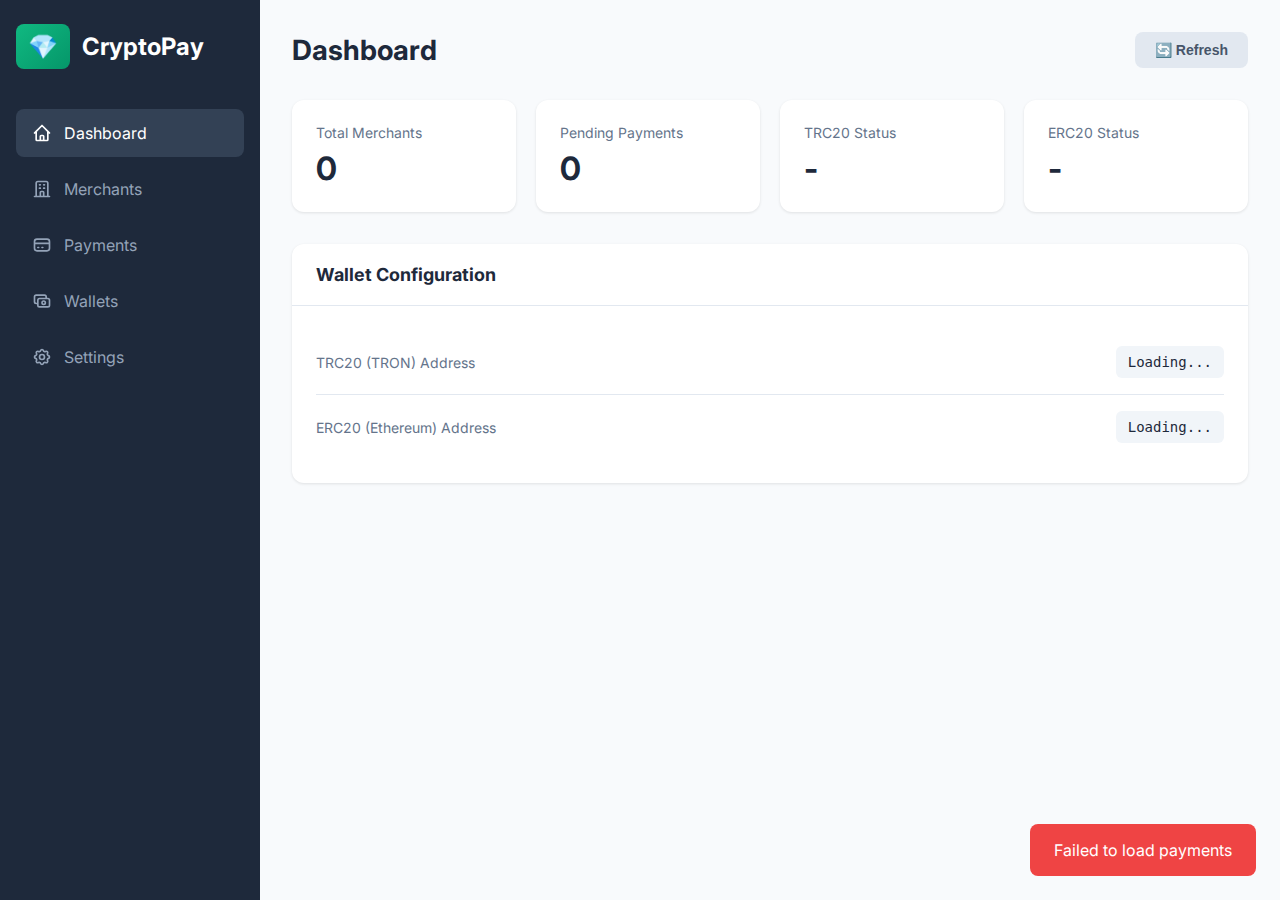
<file: admin-dashboard/index.html>
<!DOCTYPE html>
<html lang="en">
<head>
    <meta charset="UTF-8">
    <meta name="viewport" content="width=device-width, initial-scale=1.0">
    <title>CryptoPay Admin Dashboard</title>
    <link href="https://fonts.googleapis.com/css2?family=Inter:wght@400;500;600;700&display=swap" rel="stylesheet">
    <style>
        * { margin: 0; padding: 0; box-sizing: border-box; }
        body { font-family: 'Inter', sans-serif; background: #f8fafc; min-height: 100vh; }
        
        /* Sidebar */
        .sidebar { position: fixed; left: 0; top: 0; width: 260px; height: 100vh; background: #1e293b; padding: 24px 16px; }
        .logo { color: #fff; font-size: 24px; font-weight: 700; margin-bottom: 40px; display: flex; align-items: center; gap: 12px; }
        .logo span { background: linear-gradient(135deg, #10b981, #059669); padding: 8px 12px; border-radius: 8px; }
        .nav-item { display: flex; align-items: center; gap: 12px; padding: 14px 16px; color: #94a3b8; text-decoration: none; border-radius: 8px; margin-bottom: 8px; transition: all 0.2s; cursor: pointer; }
        .nav-item:hover, .nav-item.active { background: #334155; color: #fff; }
        .nav-item svg { width: 20px; height: 20px; }
        
        /* Main Content */
        .main { margin-left: 260px; padding: 32px; }
        .header { display: flex; justify-content: space-between; align-items: center; margin-bottom: 32px; }
        .header h1 { font-size: 28px; color: #1e293b; }
        .header-actions { display: flex; gap: 12px; }
        
        /* Cards */
        .stats-grid { display: grid; grid-template-columns: repeat(4, 1fr); gap: 20px; margin-bottom: 32px; }
        .stat-card { background: #fff; border-radius: 12px; padding: 24px; box-shadow: 0 1px 3px rgba(0,0,0,0.1); }
        .stat-card .label { font-size: 14px; color: #64748b; margin-bottom: 8px; }
        .stat-card .value { font-size: 32px; font-weight: 700; color: #1e293b; }
        .stat-card .change { font-size: 13px; margin-top: 8px; }
        .stat-card .change.up { color: #10b981; }
        .stat-card .change.down { color: #ef4444; }
        
        /* Tables */
        .card { background: #fff; border-radius: 12px; box-shadow: 0 1px 3px rgba(0,0,0,0.1); overflow: hidden; margin-bottom: 24px; }
        .card-header { padding: 20px 24px; border-bottom: 1px solid #e2e8f0; display: flex; justify-content: space-between; align-items: center; }
        .card-header h2 { font-size: 18px; color: #1e293b; }
        .card-body { padding: 24px; }
        
        table { width: 100%; border-collapse: collapse; }
        th, td { text-align: left; padding: 14px 16px; border-bottom: 1px solid #e2e8f0; }
        th { font-size: 12px; text-transform: uppercase; color: #64748b; font-weight: 600; background: #f8fafc; }
        td { font-size: 14px; color: #334155; }
        tr:last-child td { border-bottom: none; }
        tr:hover { background: #f8fafc; }
        
        /* Buttons */
        .btn { padding: 10px 20px; border-radius: 8px; font-size: 14px; font-weight: 600; cursor: pointer; border: none; transition: all 0.2s; display: inline-flex; align-items: center; gap: 8px; }
        .btn-primary { background: #10b981; color: #fff; }
        .btn-primary:hover { background: #059669; }
        .btn-secondary { background: #e2e8f0; color: #475569; }
        .btn-secondary:hover { background: #cbd5e1; }
        .btn-sm { padding: 6px 12px; font-size: 13px; }
        .btn-danger { background: #ef4444; color: #fff; }
        .btn-danger:hover { background: #dc2626; }
        
        /* Status badges */
        .badge { padding: 4px 10px; border-radius: 20px; font-size: 12px; font-weight: 600; }
        .badge-success { background: #d1fae5; color: #059669; }
        .badge-warning { background: #fef3c7; color: #d97706; }
        .badge-danger { background: #fee2e2; color: #dc2626; }
        .badge-info { background: #dbeafe; color: #2563eb; }
        
        /* Forms */
        .form-group { margin-bottom: 20px; }
        .form-group label { display: block; font-size: 14px; font-weight: 500; color: #374151; margin-bottom: 8px; }
        .form-group input, .form-group select { width: 100%; padding: 12px 16px; border: 1px solid #d1d5db; border-radius: 8px; font-size: 14px; transition: all 0.2s; }
        .form-group input:focus, .form-group select:focus { outline: none; border-color: #10b981; box-shadow: 0 0 0 3px rgba(16, 185, 129, 0.1); }
        
        /* Modal */
        .modal-overlay { position: fixed; top: 0; left: 0; right: 0; bottom: 0; background: rgba(0,0,0,0.5); display: none; align-items: center; justify-content: center; z-index: 1000; }
        .modal-overlay.active { display: flex; }
        .modal { background: #fff; border-radius: 16px; width: 100%; max-width: 500px; max-height: 90vh; overflow-y: auto; }
        .modal-header { padding: 20px 24px; border-bottom: 1px solid #e2e8f0; display: flex; justify-content: space-between; align-items: center; }
        .modal-header h3 { font-size: 18px; color: #1e293b; }
        .modal-close { background: none; border: none; font-size: 24px; cursor: pointer; color: #64748b; }
        .modal-body { padding: 24px; }
        .modal-footer { padding: 16px 24px; border-top: 1px solid #e2e8f0; display: flex; justify-content: flex-end; gap: 12px; }
        
        /* Config Section */
        .config-item { display: flex; justify-content: space-between; align-items: center; padding: 16px 0; border-bottom: 1px solid #e2e8f0; }
        .config-item:last-child { border-bottom: none; }
        .config-item .label { font-size: 14px; color: #64748b; }
        .config-item .value { font-size: 14px; color: #1e293b; font-family: monospace; background: #f1f5f9; padding: 8px 12px; border-radius: 6px; }
        
        /* Sections */
        .section { display: none; }
        .section.active { display: block; }
        
        /* Toast */
        .toast { position: fixed; bottom: 24px; right: 24px; background: #1e293b; color: #fff; padding: 16px 24px; border-radius: 8px; display: none; z-index: 2000; }
        .toast.success { background: #10b981; }
        .toast.error { background: #ef4444; }
        .toast.show { display: block; animation: slideIn 0.3s ease; }
        @keyframes slideIn { from { transform: translateY(20px); opacity: 0; } to { transform: translateY(0); opacity: 1; } }
        
        /* Copy button */
        .copy-btn { background: none; border: none; cursor: pointer; color: #64748b; padding: 4px; }
        .copy-btn:hover { color: #10b981; }
        
        /* Responsive */
        @media (max-width: 1200px) { .stats-grid { grid-template-columns: repeat(2, 1fr); } }
        @media (max-width: 768px) { 
            .sidebar { width: 100%; height: auto; position: relative; }
            .main { margin-left: 0; }
            .stats-grid { grid-template-columns: 1fr; }
        }
    </style>
</head>
<body>
    <div class="sidebar">
        <div class="logo"><span>💎</span> CryptoPay</div>
        <nav>
            <div class="nav-item active" onclick="showSection('dashboard')">
                <svg fill="none" stroke="currentColor" viewBox="0 0 24 24"><path stroke-linecap="round" stroke-linejoin="round" stroke-width="2" d="M3 12l2-2m0 0l7-7 7 7M5 10v10a1 1 0 001 1h3m10-11l2 2m-2-2v10a1 1 0 01-1 1h-3m-6 0a1 1 0 001-1v-4a1 1 0 011-1h2a1 1 0 011 1v4a1 1 0 001 1m-6 0h6"/></svg>
                Dashboard
            </div>
            <div class="nav-item" onclick="showSection('merchants')">
                <svg fill="none" stroke="currentColor" viewBox="0 0 24 24"><path stroke-linecap="round" stroke-linejoin="round" stroke-width="2" d="M19 21V5a2 2 0 00-2-2H7a2 2 0 00-2 2v16m14 0h2m-2 0h-5m-9 0H3m2 0h5M9 7h1m-1 4h1m4-4h1m-1 4h1m-5 10v-5a1 1 0 011-1h2a1 1 0 011 1v5m-4 0h4"/></svg>
                Merchants
            </div>
            <div class="nav-item" onclick="showSection('payments')">
                <svg fill="none" stroke="currentColor" viewBox="0 0 24 24"><path stroke-linecap="round" stroke-linejoin="round" stroke-width="2" d="M3 10h18M7 15h1m4 0h1m-7 4h12a3 3 0 003-3V8a3 3 0 00-3-3H6a3 3 0 00-3 3v8a3 3 0 003 3z"/></svg>
                Payments
            </div>
            <div class="nav-item" onclick="showSection('wallets')">
                <svg fill="none" stroke="currentColor" viewBox="0 0 24 24"><path stroke-linecap="round" stroke-linejoin="round" stroke-width="2" d="M17 9V7a2 2 0 00-2-2H5a2 2 0 00-2 2v6a2 2 0 002 2h2m2 4h10a2 2 0 002-2v-6a2 2 0 00-2-2H9a2 2 0 00-2 2v6a2 2 0 002 2zm7-5a2 2 0 11-4 0 2 2 0 014 0z"/></svg>
                Wallets
            </div>
            <div class="nav-item" onclick="showSection('settings')">
                <svg fill="none" stroke="currentColor" viewBox="0 0 24 24"><path stroke-linecap="round" stroke-linejoin="round" stroke-width="2" d="M10.325 4.317c.426-1.756 2.924-1.756 3.35 0a1.724 1.724 0 002.573 1.066c1.543-.94 3.31.826 2.37 2.37a1.724 1.724 0 001.065 2.572c1.756.426 1.756 2.924 0 3.35a1.724 1.724 0 00-1.066 2.573c.94 1.543-.826 3.31-2.37 2.37a1.724 1.724 0 00-2.572 1.065c-.426 1.756-2.924 1.756-3.35 0a1.724 1.724 0 00-2.573-1.066c-1.543.94-3.31-.826-2.37-2.37a1.724 1.724 0 00-1.065-2.572c-1.756-.426-1.756-2.924 0-3.35a1.724 1.724 0 001.066-2.573c-.94-1.543.826-3.31 2.37-2.37.996.608 2.296.07 2.572-1.065z"/><path stroke-linecap="round" stroke-linejoin="round" stroke-width="2" d="M15 12a3 3 0 11-6 0 3 3 0 016 0z"/></svg>
                Settings
            </div>
        </nav>
    </div>

    <div class="main">
        <!-- Dashboard Section -->
        <div id="dashboard" class="section active">
            <div class="header">
                <h1>Dashboard</h1>
                <div class="header-actions">
                    <button class="btn btn-secondary" onclick="refreshData()">🔄 Refresh</button>
                </div>
            </div>
            
            <div class="stats-grid">
                <div class="stat-card">
                    <div class="label">Total Merchants</div>
                    <div class="value" id="totalMerchants">0</div>
                </div>
                <div class="stat-card">
                    <div class="label">Pending Payments</div>
                    <div class="value" id="pendingPayments">0</div>
                </div>
                <div class="stat-card">
                    <div class="label">TRC20 Status</div>
                    <div class="value" id="trc20Status">-</div>
                </div>
                <div class="stat-card">
                    <div class="label">ERC20 Status</div>
                    <div class="value" id="erc20Status">-</div>
                </div>
            </div>
            
            <div class="card">
                <div class="card-header">
                    <h2>Wallet Configuration</h2>
                </div>
                <div class="card-body">
                    <div class="config-item">
                        <span class="label">TRC20 (TRON) Address</span>
                        <span class="value" id="trc20Address">Loading...</span>
                    </div>
                    <div class="config-item">
                        <span class="label">ERC20 (Ethereum) Address</span>
                        <span class="value" id="erc20Address">Loading...</span>
                    </div>
                </div>
            </div>
        </div>

        <!-- Merchants Section -->
        <div id="merchants" class="section">
            <div class="header">
                <h1>Merchants</h1>
                <button class="btn btn-primary" onclick="openAddMerchantModal()">+ Add Merchant</button>
            </div>
            
            <div class="card">
                <div class="card-body">
                    <table>
                        <thead>
                            <tr>
                                <th>Name</th>
                                <th>Merchant ID</th>
                                <th>API Key</th>
                                <th>Status</th>
                                <th>Actions</th>
                            </tr>
                        </thead>
                        <tbody id="merchantsTable">
                            <tr><td colspan="5">Loading...</td></tr>
                        </tbody>
                    </table>
                </div>
            </div>
        </div>

        <!-- Payments Section -->
        <div id="payments" class="section">
            <div class="header">
                <h1>Pending Payments</h1>
                <button class="btn btn-secondary" onclick="loadPendingPayments()">🔄 Refresh</button>
            </div>
            
            <div class="card">
                <div class="card-body">
                    <table>
                        <thead>
                            <tr>
                                <th>Order Ref</th>
                                <th>Amount</th>
                                <th>Network</th>
                                <th>Address</th>
                                <th>Expires</th>
                                <th>Actions</th>
                            </tr>
                        </thead>
                        <tbody id="paymentsTable">
                            <tr><td colspan="6">Loading...</td></tr>
                        </tbody>
                    </table>
                </div>
            </div>
        </div>

        <!-- Wallets Section -->
        <div id="wallets" class="section">
            <div class="header">
                <h1>Wallet Management</h1>
            </div>
            
            <div class="card">
                <div class="card-header">
                    <h2>Receiving Wallets</h2>
                </div>
                <div class="card-body">
                    <p style="color: #64748b; margin-bottom: 20px;">To change wallet addresses, update the environment variables in Google Cloud Run.</p>
                    
                    <div class="form-group">
                        <label>TRC20 (TRON) Wallet</label>
                        <input type="text" id="walletTrc20" readonly>
                    </div>
                    <div class="form-group">
                        <label>ERC20 (Ethereum) Wallet</label>
                        <input type="text" id="walletErc20" readonly>
                    </div>
                    
                    <div style="background: #f0fdf4; border: 1px solid #bbf7d0; border-radius: 8px; padding: 16px; margin-top: 20px;">
                        <strong style="color: #166534;">💡 To update wallets:</strong>
                        <p style="color: #166534; margin-top: 8px; font-size: 14px;">Run this command in Google Cloud Shell with your new addresses:</p>
                        <pre style="background: #166534; color: #fff; padding: 12px; border-radius: 6px; margin-top: 12px; overflow-x: auto; font-size: 12px;">gcloud run services update cryptopay-api --region us-central1 \
  --set-env-vars="Tron__AdminAddress=NEW_TRON_ADDRESS,Ethereum__AdminAddress=NEW_ETH_ADDRESS"</pre>
                    </div>
                </div>
            </div>
        </div>

        <!-- Settings Section -->
        <div id="settings" class="section">
            <div class="header">
                <h1>Settings</h1>
            </div>
            
            <div class="card">
                <div class="card-header">
                    <h2>API Configuration</h2>
                </div>
                <div class="card-body">
                    <div class="form-group">
                        <label>API Base URL</label>
                        <input type="text" id="apiBaseUrl" value="https://cryptopay-api-393583146978.us-central1.run.app">
                    </div>
                    <button class="btn btn-primary" onclick="saveSettings()">Save Settings</button>
                </div>
            </div>
        </div>
    </div>

    <!-- Add Merchant Modal -->
    <div class="modal-overlay" id="addMerchantModal">
        <div class="modal">
            <div class="modal-header">
                <h3>Add New Merchant</h3>
                <button class="modal-close" onclick="closeModal('addMerchantModal')">&times;</button>
            </div>
            <div class="modal-body">
                <div class="form-group">
                    <label>Merchant Name</label>
                    <input type="text" id="merchantName" placeholder="e.g., My Online Store">
                </div>
                <div class="form-group">
                    <label>API Key</label>
                    <input type="text" id="merchantApiKey" placeholder="e.g., my-store-api-key">
                </div>
                <div class="form-group">
                    <label>Webhook URL</label>
                    <input type="text" id="merchantWebhookUrl" placeholder="https://yoursite.com/wp-json/cryptopay/v1/webhook">
                </div>
                <div class="form-group">
                    <label>Webhook Secret</label>
                    <input type="text" id="merchantWebhookSecret" placeholder="your-secret-key">
                </div>
            </div>
            <div class="modal-footer">
                <button class="btn btn-secondary" onclick="closeModal('addMerchantModal')">Cancel</button>
                <button class="btn btn-primary" onclick="addMerchant()">Add Merchant</button>
            </div>
        </div>
    </div>

    <!-- Edit Merchant Modal -->
    <div class="modal-overlay" id="editMerchantModal">
        <div class="modal">
            <div class="modal-header">
                <h3>Edit Merchant Webhook</h3>
                <button class="modal-close" onclick="closeModal('editMerchantModal')">&times;</button>
            </div>
            <div class="modal-body">
                <input type="hidden" id="editMerchantId">
                <div class="form-group">
                    <label>Webhook URL</label>
                    <input type="text" id="editWebhookUrl">
                </div>
                <div class="form-group">
                    <label>Webhook Secret</label>
                    <input type="text" id="editWebhookSecret">
                </div>
            </div>
            <div class="modal-footer">
                <button class="btn btn-secondary" onclick="closeModal('editMerchantModal')">Cancel</button>
                <button class="btn btn-primary" onclick="updateMerchantWebhook()">Update</button>
            </div>
        </div>
    </div>

    <!-- Toast -->
    <div class="toast" id="toast"></div>

    <script>
        let API_BASE = localStorage.getItem('apiBaseUrl') || 'https://cryptopay-api-393583146978.us-central1.run.app';

        // Initialize
        document.addEventListener('DOMContentLoaded', () => {
            document.getElementById('apiBaseUrl').value = API_BASE;
            refreshData();
        });

        function showSection(sectionId) {
            document.querySelectorAll('.section').forEach(s => s.classList.remove('active'));
            document.querySelectorAll('.nav-item').forEach(n => n.classList.remove('active'));
            document.getElementById(sectionId).classList.add('active');
            event.currentTarget.classList.add('active');
            
            if (sectionId === 'merchants') loadMerchants();
            if (sectionId === 'payments') loadPendingPayments();
            if (sectionId === 'wallets') loadWalletConfig();
        }

        async function refreshData() {
            await Promise.all([loadConfig(), loadMerchants(), loadPendingPayments()]);
        }

        async function loadConfig() {
            try {
                const res = await fetch(`${API_BASE}/admin/config`);
                const data = await res.json();
                document.getElementById('trc20Address').textContent = data.trc20Address || 'Not configured';
                document.getElementById('erc20Address').textContent = data.erc20Address || 'Not configured';
                document.getElementById('trc20Status').textContent = data.trc20Configured ? '✅' : '❌';
                document.getElementById('erc20Status').textContent = data.erc20Configured ? '✅' : '❌';
                document.getElementById('walletTrc20').value = data.trc20Address || '';
                document.getElementById('walletErc20').value = data.erc20Address || '';
            } catch (e) {
                showToast('Failed to load config', 'error');
            }
        }

        async function loadMerchants() {
            try {
                const res = await fetch(`${API_BASE}/admin/merchants`);
                const merchants = await res.json();
                document.getElementById('totalMerchants').textContent = merchants.length;
                
                const tbody = document.getElementById('merchantsTable');
                if (merchants.length === 0) {
                    tbody.innerHTML = '<tr><td colspan="5" style="text-align:center;color:#64748b;">No merchants yet</td></tr>';
                    return;
                }
                
                tbody.innerHTML = merchants.map(m => `
                    <tr>
                        <td><strong>${m.name}</strong></td>
                        <td><code style="font-size:11px;">${m.id}</code></td>
                        <td><code>${m.apiKey}</code></td>
                        <td><span class="badge ${m.isActive ? 'badge-success' : 'badge-danger'}">${m.isActive ? 'Active' : 'Inactive'}</span></td>
                        <td>
                            <button class="btn btn-sm btn-secondary" onclick="editMerchant('${m.id}')">Edit Webhook</button>
                        </td>
                    </tr>
                `).join('');
            } catch (e) {
                showToast('Failed to load merchants', 'error');
            }
        }

        async function loadPendingPayments() {
            try {
                const res = await fetch(`${API_BASE}/admin/pending-payments`);
                const payments = await res.json();
                document.getElementById('pendingPayments').textContent = payments.length;
                
                const tbody = document.getElementById('paymentsTable');
                if (payments.length === 0) {
                    tbody.innerHTML = '<tr><td colspan="6" style="text-align:center;color:#64748b;">No pending payments</td></tr>';
                    return;
                }
                
                tbody.innerHTML = payments.map(p => `
                    <tr>
                        <td><strong>#${p.orderRef}</strong></td>
                        <td>${p.cryptoAmount} USDT</td>
                        <td><span class="badge badge-info">${p.network}</span></td>
                        <td><code style="font-size:11px;">${p.payAddress.substring(0,12)}...</code></td>
                        <td>${new Date(p.expiresAt).toLocaleString()}</td>
                        <td>
                            <button class="btn btn-sm btn-secondary" onclick="checkPayment('${p.id}')">Check</button>
                        </td>
                    </tr>
                `).join('');
            } catch (e) {
                showToast('Failed to load payments', 'error');
            }
        }

        async function loadWalletConfig() {
            await loadConfig();
        }

        function openAddMerchantModal() {
            document.getElementById('merchantName').value = '';
            document.getElementById('merchantApiKey').value = '';
            document.getElementById('merchantWebhookUrl').value = '';
            document.getElementById('merchantWebhookSecret').value = '';
            document.getElementById('addMerchantModal').classList.add('active');
        }

        async function addMerchant() {
            const data = {
                name: document.getElementById('merchantName').value,
                apiKey: document.getElementById('merchantApiKey').value,
                webhookUrl: document.getElementById('merchantWebhookUrl').value,
                webhookSecret: document.getElementById('merchantWebhookSecret').value
            };
            
            if (!data.name || !data.apiKey) {
                showToast('Name and API Key are required', 'error');
                return;
            }
            
            try {
                const res = await fetch(`${API_BASE}/admin/create-merchant`, {
                    method: 'POST',
                    headers: { 'Content-Type': 'application/json' },
                    body: JSON.stringify(data)
                });
                
                if (res.ok) {
                    showToast('Merchant created successfully!', 'success');
                    closeModal('addMerchantModal');
                    loadMerchants();
                } else {
                    showToast('Failed to create merchant', 'error');
                }
            } catch (e) {
                showToast('Error creating merchant', 'error');
            }
        }

        async function editMerchant(id) {
            try {
                const res = await fetch(`${API_BASE}/admin/merchant/${id}`);
                const merchant = await res.json();
                
                document.getElementById('editMerchantId').value = id;
                document.getElementById('editWebhookUrl').value = merchant.webhookUrl || '';
                document.getElementById('editWebhookSecret').value = merchant.webhookSecret || '';
                document.getElementById('editMerchantModal').classList.add('active');
            } catch (e) {
                showToast('Failed to load merchant', 'error');
            }
        }

        async function updateMerchantWebhook() {
            const data = {
                merchantId: document.getElementById('editMerchantId').value,
                webhookUrl: document.getElementById('editWebhookUrl').value,
                webhookSecret: document.getElementById('editWebhookSecret').value
            };
            
            try {
                const res = await fetch(`${API_BASE}/admin/update-merchant-webhook`, {
                    method: 'POST',
                    headers: { 'Content-Type': 'application/json' },
                    body: JSON.stringify(data)
                });
                
                if (res.ok) {
                    showToast('Webhook updated successfully!', 'success');
                    closeModal('editMerchantModal');
                    loadMerchants();
                } else {
                    showToast('Failed to update webhook', 'error');
                }
            } catch (e) {
                showToast('Error updating webhook', 'error');
            }
        }

        async function checkPayment(intentId) {
            try {
                const res = await fetch(`${API_BASE}/admin/check-payment/${intentId}`);
                const data = await res.json();
                
                if (data.found) {
                    showToast(`Payment found! TX: ${data.txHash.substring(0,20)}...`, 'success');
                } else {
                    showToast('Payment not found yet', 'error');
                }
            } catch (e) {
                showToast('Error checking payment', 'error');
            }
        }

        function closeModal(modalId) {
            document.getElementById(modalId).classList.remove('active');
        }

        function saveSettings() {
            API_BASE = document.getElementById('apiBaseUrl').value;
            localStorage.setItem('apiBaseUrl', API_BASE);
            showToast('Settings saved!', 'success');
            refreshData();
        }

        function showToast(message, type = 'info') {
            const toast = document.getElementById('toast');
            toast.textContent = message;
            toast.className = `toast show ${type}`;
            setTimeout(() => toast.classList.remove('show'), 3000);
        }

        function copyToClipboard(text) {
            navigator.clipboard.writeText(text);
            showToast('Copied to clipboard!', 'success');
        }
    </script>
</body>
</html>
</file>
